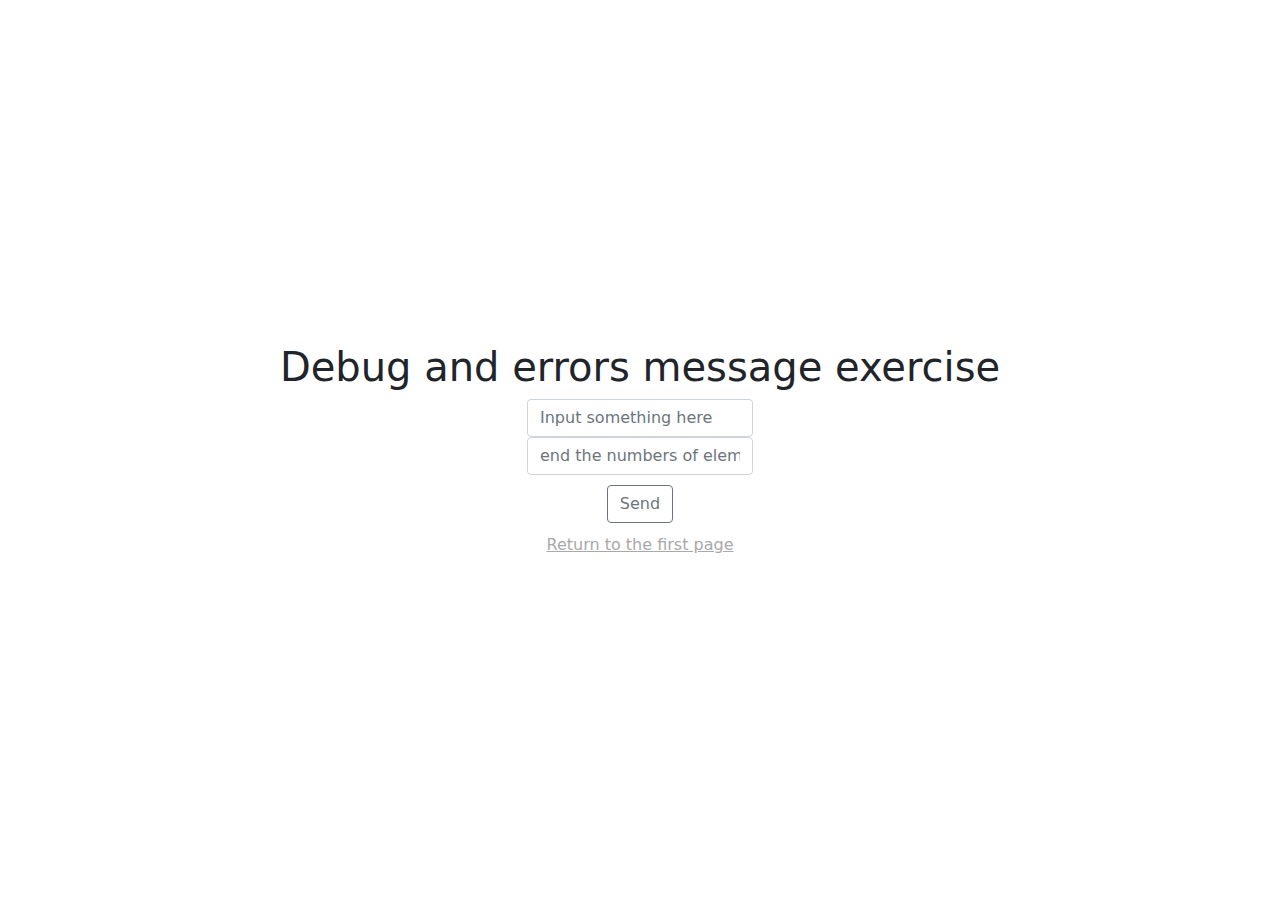
<file: debugAndErrorExercise.html>
<!DOCTYPE html>
<html lang="en">
    <meta charset="UTF-8">
    <meta name="viewport" content="width=device-width, initial-scale=1.0">
    <meta name="X-UA-Compatible" content="IE=edge">
    <link rel="stylesheet" type="text/css" href="components/css/style.css">
    <link rel="stylesheet" type="text/css" href="bootstrap-5.1.3-dist/css/bootstrap.min.css">
    <title>debug - Errors exercise</title>
</html>
<body>
    <section class="all_centered">
        <h1> Debug and errors message exercise</h1>
        <div class="side_elements">
            <input type="text" name="" id="someData" class="form-control" placeholder="Input something here" aria-label="Input something here">
            <input type="text" name="" id="someData" class="form-control" placeholder="end the numbers of elements inputed" aria-label="" onclick="">
        </div>
        <div>
            <button class="btn btn-outline-secondary" type="button" style="margin: 10px auto; display: flex;">Send</button>
        </div>
        <a href="index.html" style="color: #a9a9a9"> Return to the first page</a> 
    </section>
    <script type="text/javascript" src="components/js/debugAndErrorExercise.js"></script>
</body>
</file>
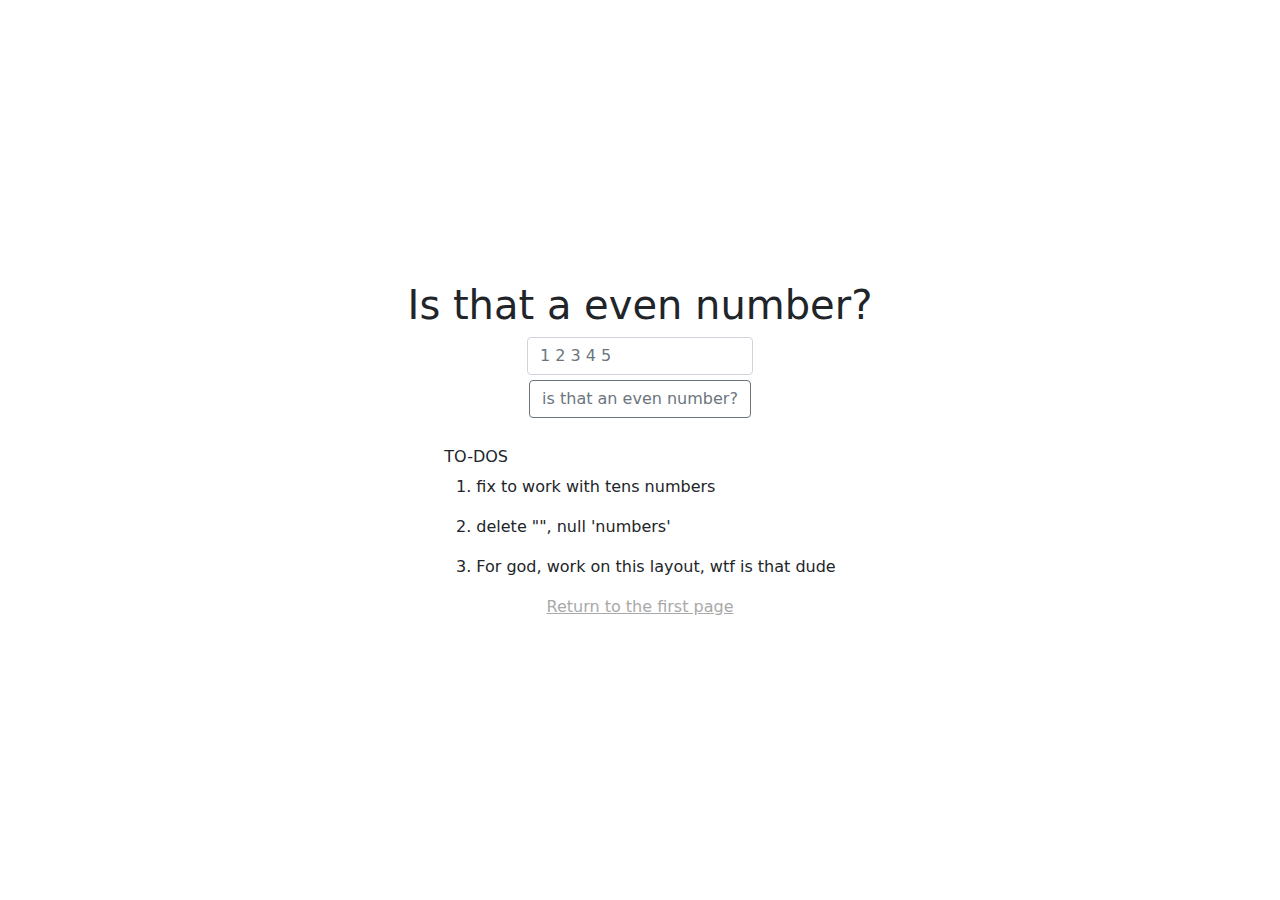
<file: even_numbers.html>
<!DOCTYPE html>
<html lang="en">
    <head>
        <meta charset="UTF-8">
        <meta name="viewport" content="width=device-width initial-scale=1.0">
        <meta http-equiv="X-UA-Compatible" content="IE=edge">
        <link rel="stylesheet" type="text/css" href="components/css/style.css">
        <link rel="stylesheet" type="text/css" href="bootstrap-5.1.3-dist/css/bootstrap.min.css">
    </head>
    <body>
        <section class="all_centered">
            <h1> Is that a even number?</h1>
            <div>
                <input type="text" id="evenInput" class="form-control" aria-label="1 2 3 4 5..." placeholder="1 2 3 4 5">
                <button class="btn btn-outline-secondary" type="button" style="margin:  5px auto; display: flex;" onclick="getNumber()">is that an even number?</button>
            </div>    
        <div>
            <br>
            <h6> TO-DOS</h6>
            <ol>
                <li><p>fix to work with tens numbers</p></li>
                <li><p>delete "", null 'numbers'</p></li>
                <li><p>For god, work on this layout, wtf is that dude</p></li>
            </ol>
        </div>
        <a href="index.html" style="color: #a9a9a9"> Return to the first page</a> 
        </section>


        <script type="text/javascript" src="components/js/evenNumbers.js"></script>
    </body>
</html>
</file>
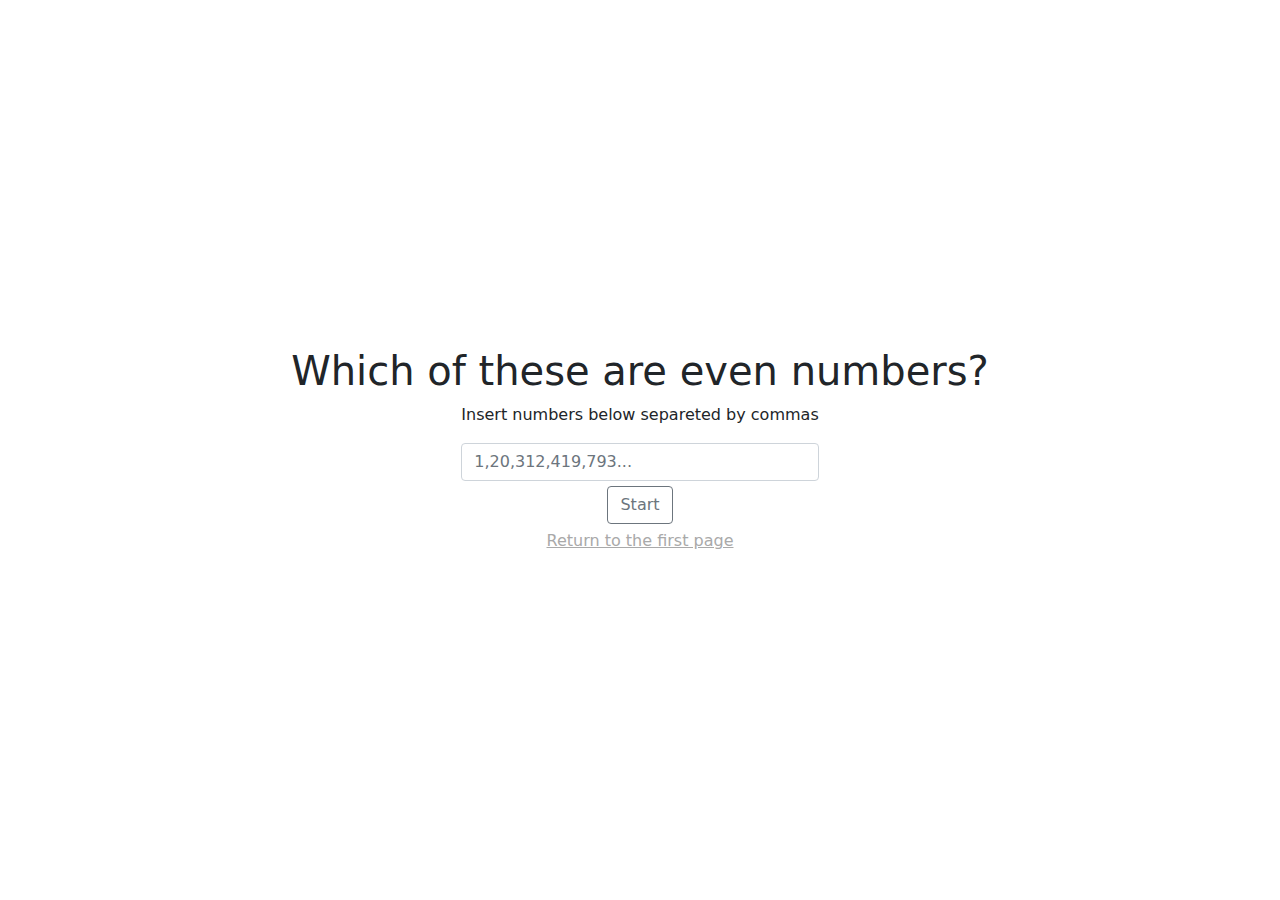
<file: even_numbers_SETMAP.html>
<!DOCTYPE html>
<html lang="en">
    <head>
        <meta charset="UTF-8">
        <meta name="viewport" content="width=device-width initial-scale=1.0">
        <meta http-equiv="X-UA-Compatible" content="IE=edge">
        <link rel="stylesheet" type="text/css" href="components/css/style.css">
        <link rel="stylesheet" type="text/css" href="bootstrap-5.1.3-dist/css/bootstrap.min.css">
    </head>
    <body>
        <section class="all_centered">
            <h1> Which of these are even numbers?</h1>
            <div>
                <p> Insert numbers below separeted by commas</p>
                <input type="text" id="evenInput" class="form-control" aria-label="1,20,312,419,793..." placeholder="1,20,312,419,793...">
                <button class="btn btn-outline-secondary" type="button" style="margin:  5px auto; display: flex;" onclick="getNumber()">Start</button>
            </div>    
        <a href="index.html" style="color: #a9a9a9"> Return to the first page</a> 
        </section>


        <script type="text/javascript" src="components/js/evenNumbers1.js"></script>
    </body>
</html>
</file>
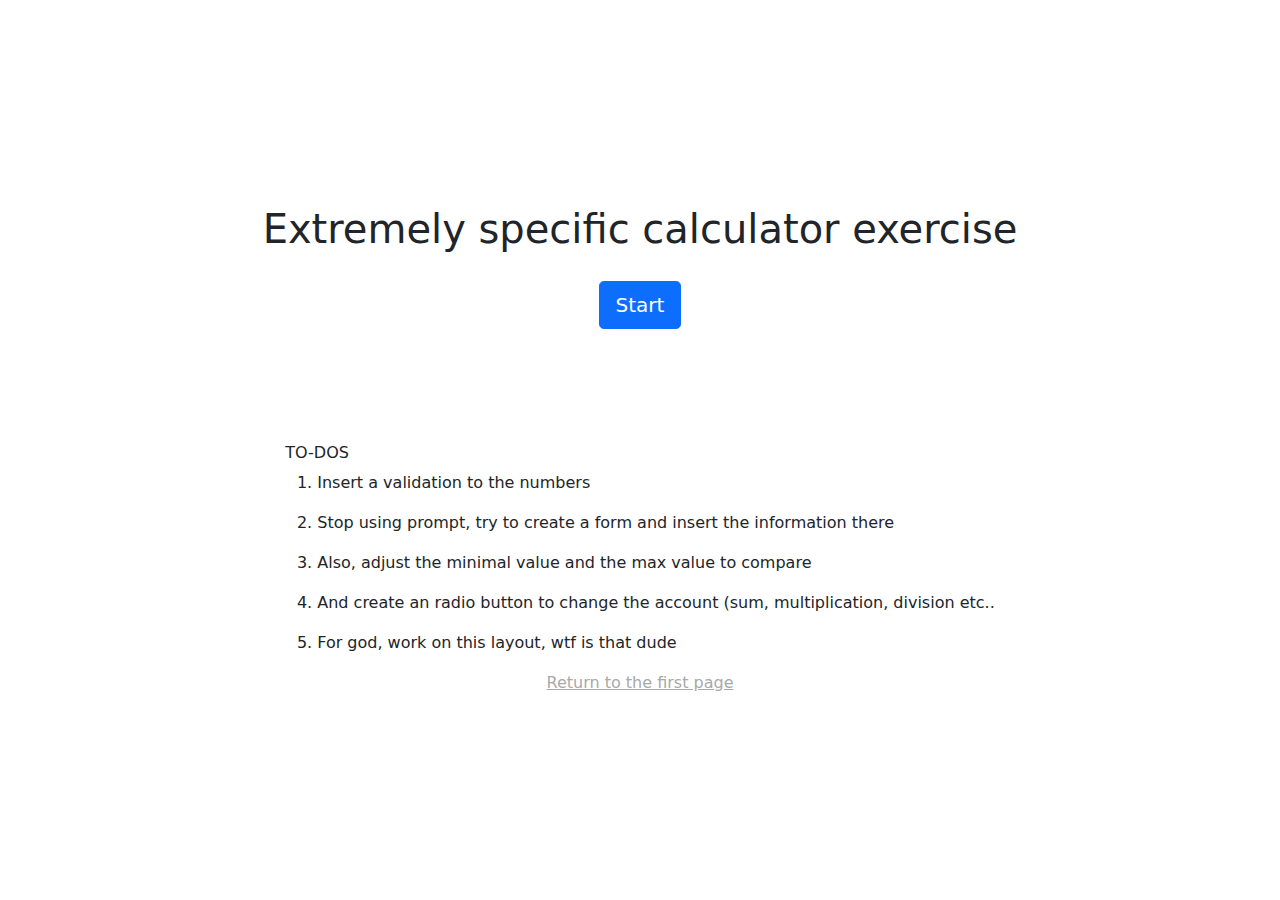
<file: exercicio_sintaxe_e_operadores.html>
<!DOCTYPE html>
<html lang="en">
<head>
    <meta charset="UTF-8">
    <meta http-equiv="X-UA-Compatible" content="IE=edge">
    <meta name="viewport" content="width=device-width, initial-scale=1.0">
    <link rel="stylesheet" type="text/css" href="components/css/style.css">
    <link rel="stylesheet" type="text/css" href="bootstrap-5.1.3-dist/css/bootstrap.min.css">
    
    <title>Exercício de sintaxe e operadores</title>
</head>
<body>
    <section class="all_centered">
        <h1>Extremely specific calculator exercise</h1>
        <button type="button" class="btn btn-primary btn-lg" onclick="insiraNumeros()" style="margin: 1em 0 .5em 0 ;">Start</button>
        <div style="margin-top: 5em;">
            <br>
            <h6> TO-DOS</h6>
            <ol>
                <li><p>Insert a validation to the numbers</p></li>
                <li><p>Stop using prompt, try to create a form and insert the information there</p></li>
                <li><p>Also, adjust the minimal value and the max value to compare</p></li>
                <li><p>And create an radio button to change the account (sum, multiplication, division etc..</p></li>
                <li><p>For god, work on this layout, wtf is that dude</p></li>
            </ol>
        </div> 
        <a href="index.html" style="color: #a9a9a9"> Return to the first page</a>
    </section>
    <script type="text/javascript" src="components/js/exercicios_sintaxe.js"></script>
</body>
</html>
</file>
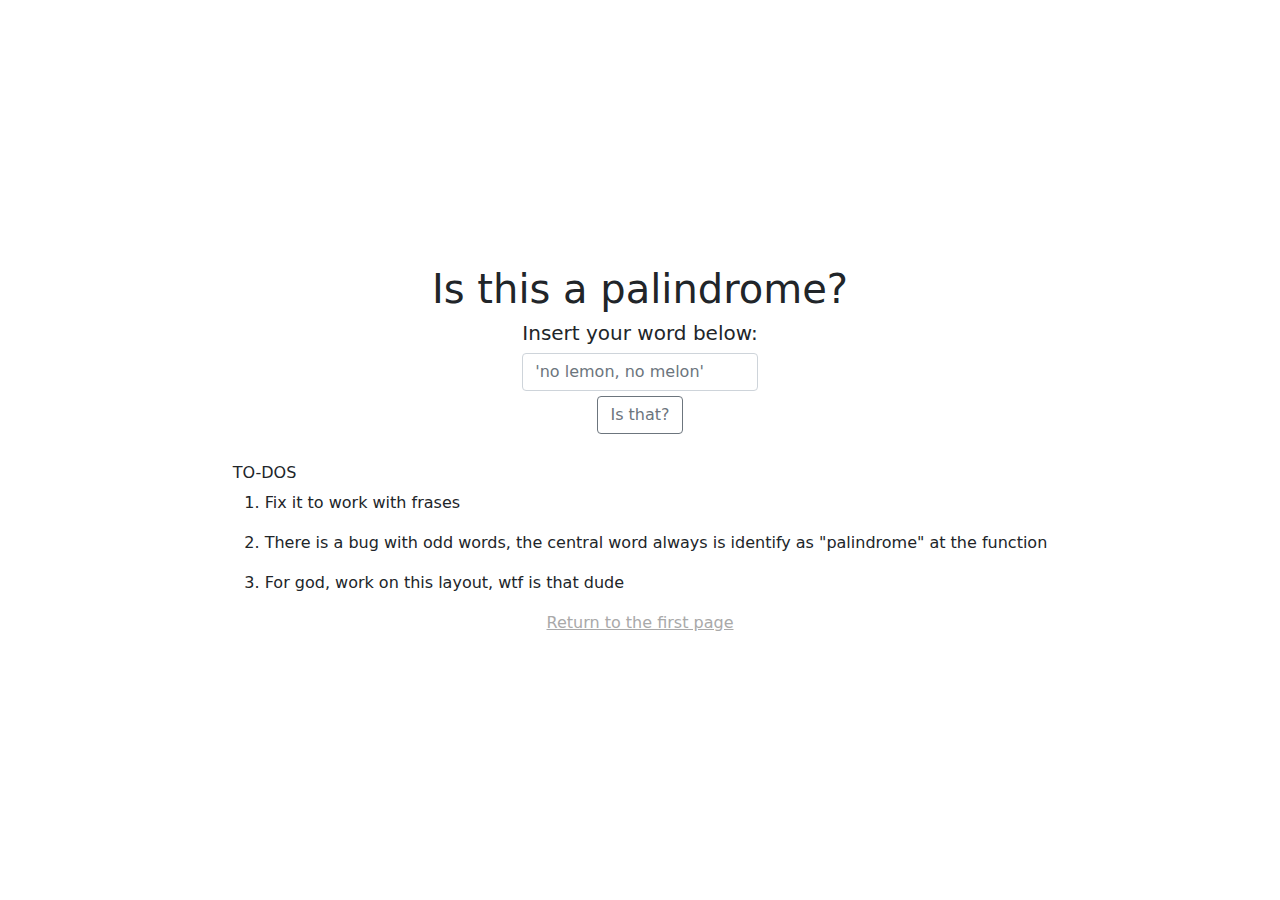
<file: isThisAPalindrome.html>
<!DOCTYPE html>
<html lang="en">
<head>
    <meta charset="UTF-8">
    <meta http-equiv="X-UA-Compatible" content="IE=edge">
    <meta name="viewport" content="width=device-width, initial-scale=1.0">
    <link rel="stylesheet" type="text/css" href="components/css/style.css">
    <link rel="stylesheet" type="text/css" href="bootstrap-5.1.3-dist/css/bootstrap.min.css">
    <title>Is this a palindrome?</title>
</head>
<body>
    <section class="all_centered">
        <h1>Is this a palindrome?</h1>
        <div>
            <h5>Insert your word below:</h5>
                <input type="text" placeholder="'no lemon, no melon'" aria-label="no lemon, no melon" class="form-control" id="palindromePhrase">
                <button class="btn btn-outline-secondary" type="button" id="splitPhrase" onclick=getPhrase() style="margin:  5px auto; display: flex;">Is that?</button>
        </div>
        <div>
            <br>
            <h6> TO-DOS</h6>
            <ol>
                <li><p>Fix it to work with frases</p></li>
                <li><p>There is a bug with odd words, the central word always is identify as "palindrome" at the function</p></li>
                <li><p>For god, work on this layout, wtf is that dude</p></li>
            </ol>
        </div>
        <a href="index.html" style="color: #a9a9a9"> Return to the first page</a>
    </section>
    <script type="text/javascript" src="components/js/palindrome.js"></script>
</body>
</html>
</file>
<file: components/css/style.css>
@import url('https://fonts.googleapis.com/css2?family=Roboto:ital,wght@0,100;0,300;0,400;1,300;1,400&display=swap');

.welcome{
    background-color: #f0f0f0;
    display: flex; 
    justify-content: center;
    padding: 1em;
}
.counter{
    align-items: center;
    display: flex;
    justify-content: center;
    text-align: center;
    margin-top: 1em;
}

.counter button{
    min-width: 35px;
    border-radius: 50%;
    margin-left: 1em;

}

.counter span{
    margin-left: .5em;
}

.restart_counter{
    display: flex;
    justify-content: center;
    margin-top: .5em;
}

.todo_list_challenge{
    margin: 20px 20%;
}

h1, h2, h3, h4, h5, h6{
    margin: 0;
}

ul li{
    list-style: none;
}

/*sintaxe e operadores*/

.all_centered{
    display: flex;
    align-items: center;
    justify-content: center;
    height: 100vh;
    flex-direction: column;
}

.other_exercices{
    margin-left: 10%;
}
</file>
